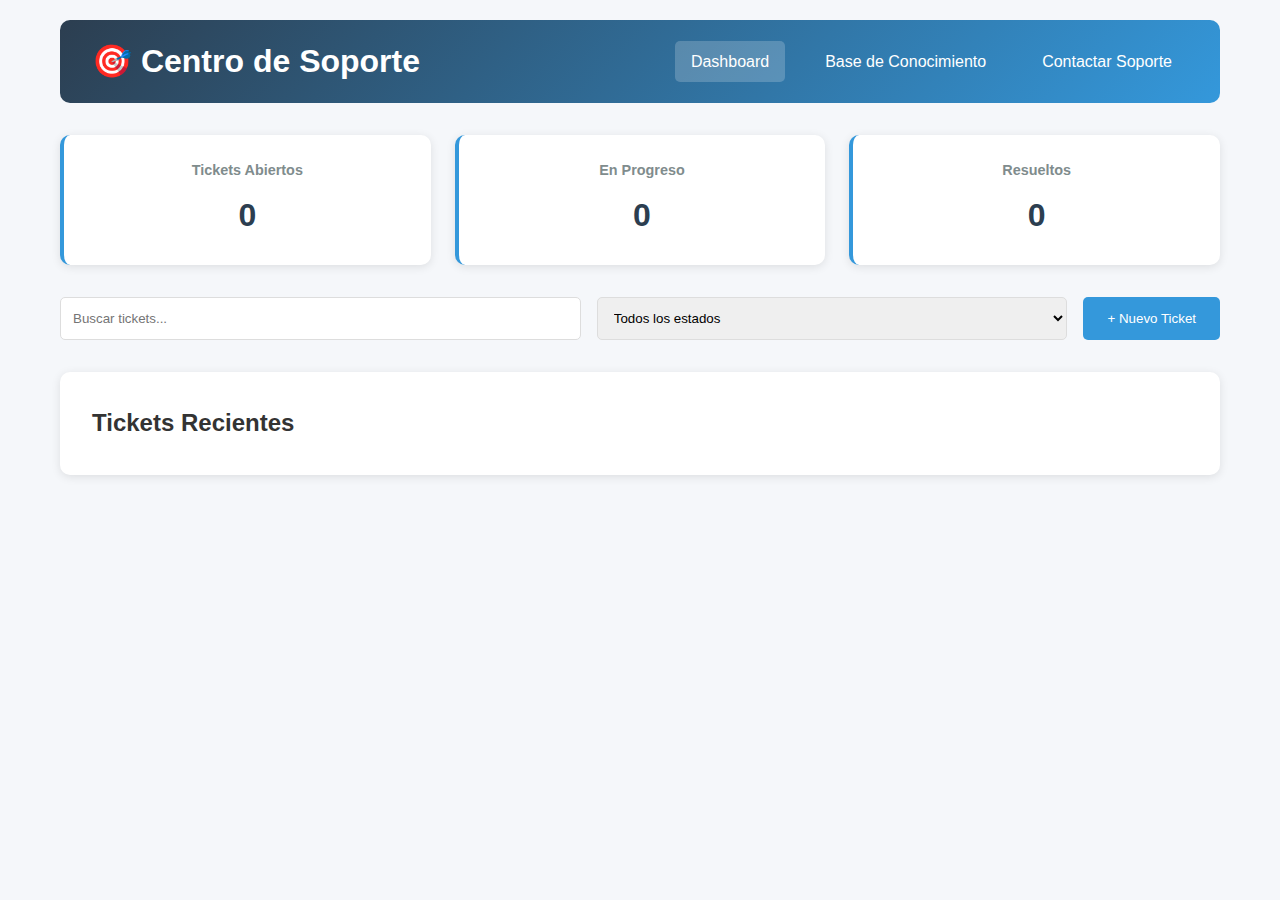
<file: index.html>
<!DOCTYPE html>
<html lang="es">
<head>
    <meta charset="UTF-8">
    <meta name="viewport" content="width=device-width, initial-scale=1.0">
    <title>FreshDesk Replica - Panel Principal</title>
    <link rel="stylesheet" href="styles.css">
</head>
<body>
    <div class="container">
        <!-- Header -->
        <header class="header">
            <h1>🎯 Centro de Soporte</h1>
            <nav class="nav">
                <a href="index.html" class="nav-link active">Dashboard</a>
                <a href="knowledge-base.html" class="nav-link">Base de Conocimiento</a>
                <a href="contact.html" class="nav-link">Contactar Soporte</a>
            </nav>
        </header>

        <!-- Estadísticas Rápidas -->
        <div class="stats-container">
            <div class="stat-card">
                <h3>Tickets Abiertos</h3>
                <span id="open-tickets-count">0</span>
            </div>
            <div class="stat-card">
                <h3>En Progreso</h3>
                <span id="progress-tickets-count">0</span>
            </div>
            <div class="stat-card">
                <h3>Resueltos</h3>
                <span id="resolved-tickets-count">0</span>
            </div>
        </div>

        <!-- Filtros y Búsqueda -->
        <div class="filters">
            <input type="text" id="search-tickets" placeholder="Buscar tickets..." class="search-input">
            <select id="status-filter" class="filter-select">
                <option value="all">Todos los estados</option>
                <option value="open">Abierto</option>
                <option value="progress">En Progreso</option>
                <option value="resolved">Resuelto</option>
            </select>
            <button onclick="createNewTicket()" class="btn-primary">+ Nuevo Ticket</button>
        </div>

        <!-- Lista de Tickets -->
        <div class="tickets-container">
            <h2>Tickets Recientes</h2>
            <div id="tickets-list" class="tickets-list">
                <!-- Los tickets se cargarán aquí dinámicamente -->
            </div>
        </div>

        <!-- Modal para nuevo ticket (oculto inicialmente) -->
        <div id="ticket-modal" class="modal">
            <div class="modal-content">
                <span class="close" onclick="closeModal()">&times;</span>
                <h3>Crear Nuevo Ticket</h3>
                <form id="ticket-form">
                    <input type="text" id="ticket-subject" placeholder="Asunto del ticket" required>
                    <textarea id="ticket-description" placeholder="Descripción del problema..." rows="4" required></textarea>
                    <select id="ticket-priority" required>
                        <option value="">Seleccionar prioridad</option>
                        <option value="low">Baja</option>
                        <option value="medium">Media</option>
                        <option value="high">Alta</option>
                    </select>
                    <button type="submit" class="btn-primary">Crear Ticket</button>
                </form>
            </div>
        </div>
    </div>

    <script src="script.js"></script>
</body>
</html>
</file>
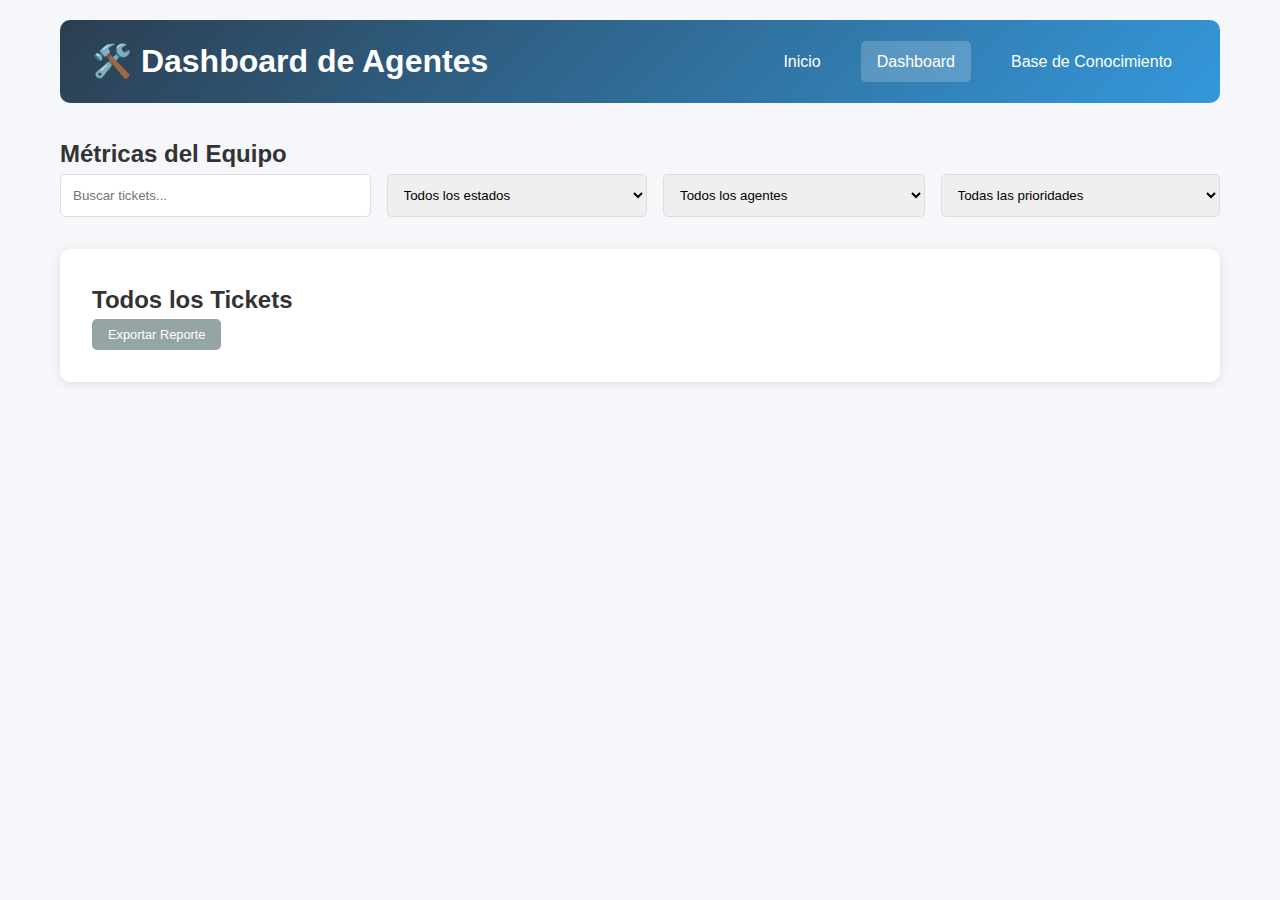
<file: agent-dashboard.html>
<!DOCTYPE html>
<html lang="es">
<head>
    <meta charset="UTF-8">
    <meta name="viewport" content="width=device-width, initial-scale=1.0">
    <title>Dashboard Agente - FreshDesk</title>
    <link rel="stylesheet" href="styles.css">
</head>
<body>
    <div class="container">
        <!-- Header -->
        <!-- Reemplazar el header en agent-dashboard.html -->
<header class="header">
    <div>
        <h1>🛠️ Dashboard de Agentes</h1>
        <div id="current-agent-header">
            <!-- Se cargará dinámicamente con la información del agente -->
        </div>
    </div>
    <nav class="nav">
        <a href="index.html" class="nav-link">Inicio</a>
        <a href="agent-dashboard.html" class="nav-link active">Dashboard</a>
        <a href="knowledge-base.html" class="nav-link">Base de Conocimiento</a>
    </nav>
</header>

        <!-- Métricas de Agentes -->
        <div class="metrics-container">
            <h2>Métricas del Equipo</h2>
            <div class="agents-stats" id="agents-stats">
                <!-- Se cargarán dinámicamente las métricas por agente -->
            </div>
        </div>

        <!-- Filtros Avanzados -->
        <div class="filters">
            <input type="text" id="search-tickets" placeholder="Buscar tickets..." class="search-input">
            <select id="status-filter" class="filter-select">
                <option value="all">Todos los estados</option>
                <option value="open">Abierto</option>
                <option value="progress">En Progreso</option>
                <option value="resolved">Resuelto</option>
            </select>
            <select id="agent-filter" class="filter-select">
                <option value="all">Todos los agentes</option>
            </select>
            <select id="priority-filter" class="filter-select">
                <option value="all">Todas las prioridades</option>
                <option value="low">Baja</option>
                <option value="medium">Media</option>
                <option value="high">Alta</option>
            </select>
        </div>

        <!-- Lista de Todos los Tickets -->
        <div class="tickets-container">
            <div class="section-header">
                <h2>Todos los Tickets</h2>
                <button onclick="exportTickets()" class="btn-secondary">Exportar Reporte</button>
            </div>
            <div id="all-tickets-list" class="tickets-list">
                <!-- Tickets cargados dinámicamente -->
            </div>
        </div>
    </div>

    <!-- Modal para Asignar Agente -->
    <div id="assign-agent-modal" class="modal">
        <div class="modal-content">
            <span class="close" onclick="closeAssignModal()">&times;</span>
            <h3>Asignar Agente</h3>
            <div id="assign-agent-form">
                <p><strong>Ticket:</strong> <span id="assign-ticket-subject"></span></p>
                <label for="agent-select">Seleccionar Agente:</label>
                <select id="agent-select" class="filter-select">
                    <!-- Opciones de agentes se cargan dinámicamente -->
                </select>
                <button onclick="assignTicketToAgent()" class="btn-primary">Asignar</button>
            </div>
        </div>
    </div>

    <script src="script.js"></script>
<script>
    // Inicializar dashboard de agente con verificación mejorada
    document.addEventListener('DOMContentLoaded', function() {
        console.log('🔧 Inicializando dashboard de agente...');
        
        // Verificar que el usuario esté autenticado como agente
        const currentAgent = getCurrentAgent();
        if (!currentAgent) {
            console.log('❌ No hay agente autenticado, redirigiendo...');
            showNotification('Debes iniciar sesión como agente', 'error');
            setTimeout(() => {
                window.location.href = 'index.html';
            }, 2000);
            return;
        }

        console.log('✅ Agente autenticado:', currentAgent.name);
        
        // Inicializar datos de muestra si es necesario
        initializeSampleData();
        
        // Cargar datos actualizados
        loadLatestData();
        
        // Inicializar la interfaz
        initializeAgentDashboard();
        
        console.log('🎯 Dashboard inicializado correctamente');
    });

    function loadLatestData() {
        // Recargar datos desde localStorage
        tickets = JSON.parse(localStorage.getItem('tickets')) || [];
        agents = JSON.parse(localStorage.getItem('agents')) || [];
        clients = JSON.parse(localStorage.getItem('clients')) || [];
        
        console.log('📊 Datos cargados:', {
            tickets: tickets.length,
            agents: agents.length,
            clients: clients.length
        });
    }

    function initializeAgentDashboard() {
        const currentAgent = getCurrentAgent();
        
        // Mostrar información del agente actual
        const agentHeader = document.getElementById('current-agent-header');
        if (agentHeader) {
            agentHeader.innerHTML = `
                <div class="agent-welcome">
                    <h2>Bienvenido, ${currentAgent.name}</h2>
                    <div class="agent-profile">
                        <span>📧 ${currentAgent.email}</span>
                        ${currentAgent.phone ? `<span>📱 ${currentAgent.phone}</span>` : ''}
                        ${currentAgent.skills ? `<span>🛠️ ${currentAgent.skills}</span>` : ''}
                        <button onclick="logoutAgent()" class="btn-secondary btn-small">Cerrar Sesión</button>
                    </div>
                </div>
            `;
        }

        // Renderizar todo
        renderAllTickets();
        updateAgentMetrics();
        updateAgentFilters();
        loadAgentsForAssignment();
        
        // Configurar event listeners para filtros
        setupFilterEventListeners();
    }

    function setupFilterEventListeners() {
        const searchInput = document.getElementById('search-tickets');
        const statusFilter = document.getElementById('status-filter');
        const agentFilter = document.getElementById('agent-filter');
        const priorityFilter = document.getElementById('priority-filter');

        if (searchInput) {
            searchInput.addEventListener('input', filterTickets);
        }
        if (statusFilter) {
            statusFilter.addEventListener('change', filterTickets);
        }
        if (agentFilter) {
            agentFilter.addEventListener('change', filterTickets);
        }
        if (priorityFilter) {
            priorityFilter.addEventListener('change', filterTickets);
        }
    }

    function filterTickets() {
        const searchTerm = document.getElementById('search-tickets').value.toLowerCase();
        const statusFilterValue = document.getElementById('status-filter').value;
        const agentFilterValue = document.getElementById('agent-filter').value;
        const priorityFilterValue = document.getElementById('priority-filter').value;
        
        const filteredTickets = tickets.filter(ticket => {
            // Filtro de búsqueda
            const matchesSearch = 
                ticket.subject.toLowerCase().includes(searchTerm) || 
                ticket.description.toLowerCase().includes(searchTerm) ||
                (ticket.clientName && ticket.clientName.toLowerCase().includes(searchTerm));
            
            // Filtro de estado
            const matchesStatus = statusFilterValue === 'all' || ticket.status === statusFilterValue;
            
            // Filtro de agente
            const matchesAgent = agentFilterValue === 'all' || ticket.agentId === agentFilterValue;
            
            // Filtro de prioridad
            const matchesPriority = priorityFilterValue === 'all' || ticket.priority === priorityFilterValue;
            
            return matchesSearch && matchesStatus && matchesAgent && matchesPriority;
        });
        
        renderAllTickets(filteredTickets);
    }
</script>
</body>
</html>
</file>
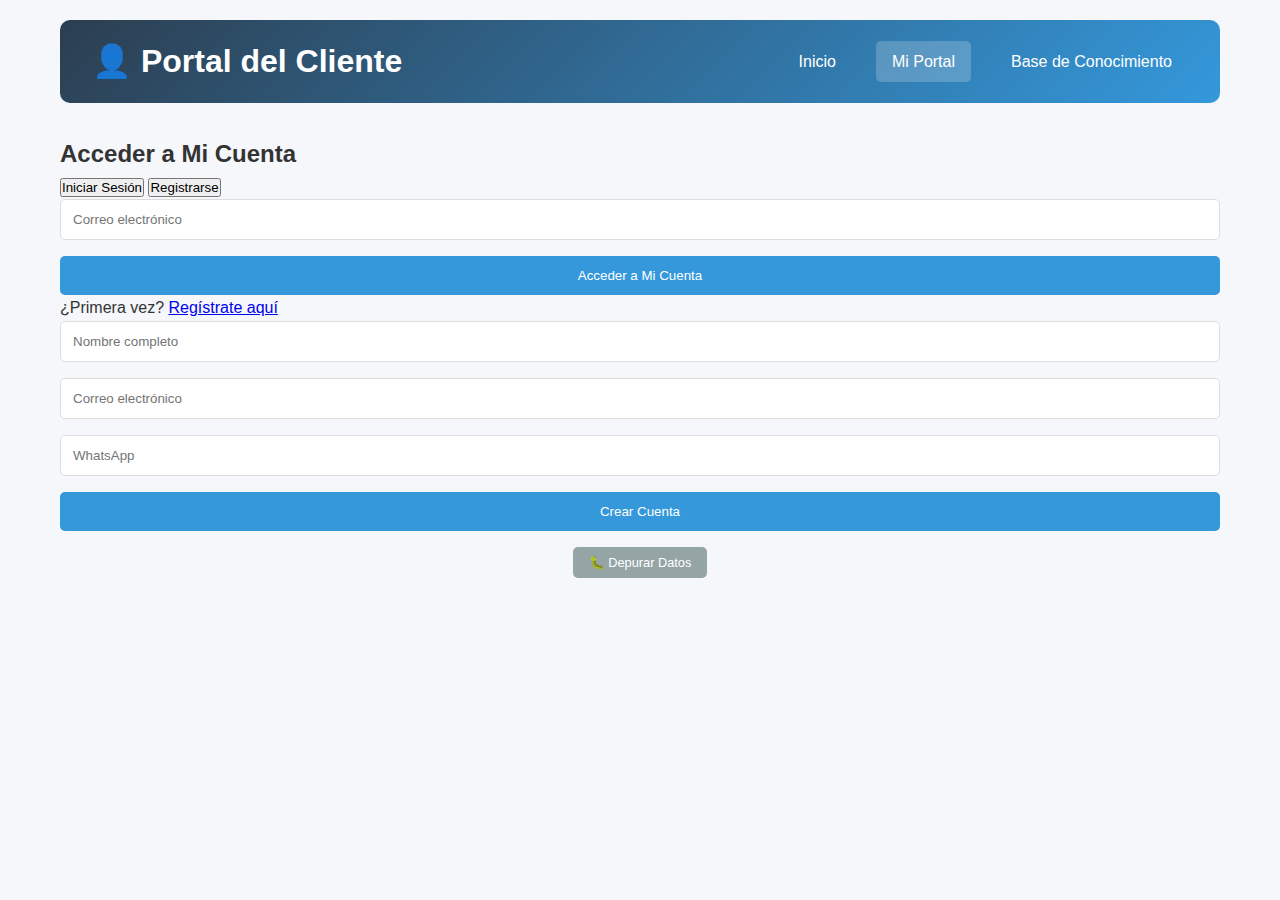
<file: client-portal.html>
<!DOCTYPE html>
<html lang="es">
<head>
    <meta charset="UTF-8">
    <meta name="viewport" content="width=device-width, initial-scale=1.0">
    <title>Portal Cliente - FreshDesk</title>
    <link rel="stylesheet" href="styles.css">
</head>
<body>
    <div class="container">
        <!-- Header -->
        <header class="header">
            <h1>👤 Portal del Cliente</h1>
            <nav class="nav">
                <a href="index.html" class="nav-link">Inicio</a>
                <a href="client-portal.html" class="nav-link active">Mi Portal</a>
                <a href="knowledge-base.html" class="nav-link">Base de Conocimiento</a>
            </nav>
        </header>

        <!-- Registro/Login de Cliente -->
        <div id="client-auth-section" class="auth-section">
            <div class="auth-card">
                <h2>Acceder a Mi Cuenta</h2>
                <div class="auth-tabs">
                    <button class="tab-button active" onclick="openTab('login-tab')">Iniciar Sesión</button>
                    <button class="tab-button" onclick="openTab('register-tab')">Registrarse</button>
                </div>

                <!-- Login -->
                <div id="login-tab" class="tab-content active">
                    <form id="login-form">
                        <input type="email" id="login-email" placeholder="Correo electrónico" required>
                        <button type="submit" class="btn-primary">Acceder a Mi Cuenta</button>
                    </form>
                    <p class="auth-note">¿Primera vez? <a href="#" onclick="openTab('register-tab')">Regístrate aquí</a></p>
                </div>

                <!-- Registro -->
                <div id="register-tab" class="tab-content">
                    <form id="register-form">
                        <input type="text" id="register-name" placeholder="Nombre completo" required>
                        <input type="email" id="register-email" placeholder="Correo electrónico" required>
                        <input type="tel" id="register-phone" placeholder="WhatsApp" required>
                        <button type="submit" class="btn-primary">Crear Cuenta</button>
                    </form>
                </div>

                <!-- Botón de depuración temporal -->
                <div style="text-align: center; margin-top: 1rem;">
                    <button onclick="debugClientData()" class="btn-secondary" style="font-size: 0.8rem;">
                        🐛 Depurar Datos
                    </button>
                </div>
            </div>
        </div>

        <!-- Dashboard del Cliente (oculto inicialmente) -->
        <div id="client-dashboard" class="client-dashboard" style="display: none;">
            <!-- Bienvenida -->
            <div class="welcome-section">
                <h2>Bienvenido, <span id="client-name"></span></h2>
                <button onclick="showNewTicketForm()" class="btn-primary">+ Nuevo Ticket</button>
            </div>

            <!-- Métricas del Cliente -->
            <div class="client-metrics">
                <div class="metric-card">
                    <h3>Mis Tickets Abiertos</h3>
                    <span id="client-open-tickets">0</span>
                </div>
                <div class="metric-card">
                    <h3>En Progreso</h3>
                    <span id="client-progress-tickets">0</span>
                </div>
                <div class="metric-card">
                    <h3>Resueltos</h3>
                    <span id="client-resolved-tickets">0</span>
                </div>
            </div>

            <!-- Formulario Nuevo Ticket -->
            <div id="new-ticket-form" class="ticket-form-section" style="display: none;">
                <h3>Crear Nuevo Ticket</h3>
                <form id="client-ticket-form">
                    <input type="text" id="client-ticket-subject" placeholder="Asunto" required>
                    <textarea id="client-ticket-description" placeholder="Describe tu problema..." rows="4" required></textarea>
                    <select id="client-ticket-priority" required>
                        <option value="">Seleccionar prioridad</option>
                        <option value="low">Baja</option>
                        <option value="medium">Media</option>
                        <option value="high">Alta</option>
                    </select>
                    <div class="form-actions">
                        <button type="submit" class="btn-primary">Enviar Ticket</button>
                        <button type="button" onclick="hideNewTicketForm()" class="btn-secondary">Cancelar</button>
                    </div>
                </form>
            </div>

            <!-- Tickets del Cliente -->
            <div class="client-tickets">
                <h3>Mis Tickets</h3>
                <div id="client-tickets-list" class="tickets-list">
                    <!-- Tickets del cliente cargados dinámicamente -->
                </div>
            </div>
        </div>
    </div>

    <script src="script.js"></script>
    <script>
        // Funcionalidades específicas del portal de cliente
        let currentClient = null;

        function openTab(tabName) {
            // Ocultar todos los tabs
            document.querySelectorAll('.tab-content').forEach(tab => {
                tab.classList.remove('active');
            });
            document.querySelectorAll('.tab-button').forEach(button => {
                button.classList.remove('active');
            });

            // Mostrar tab seleccionado
            document.getElementById(tabName).classList.add('active');
            event.currentTarget.classList.add('active');
        }

        function showNewTicketForm() {
            document.getElementById('new-ticket-form').style.display = 'block';
        }

        function hideNewTicketForm() {
            document.getElementById('new-ticket-form').style.display = 'none';
            document.getElementById('client-ticket-form').reset();
        }

        function showClientDashboard(client) {
            currentClient = client;
            localStorage.setItem('currentClient', JSON.stringify(client));
            
            document.getElementById('client-auth-section').style.display = 'none';
            document.getElementById('client-dashboard').style.display = 'block';
            document.getElementById('client-name').textContent = client.name;
            
            renderClientTickets();
            updateClientMetrics();
        }

        function renderClientTickets() {
            if (!currentClient) {
                console.log('No hay cliente actual');
                return;
            }
            
            const ticketsList = document.getElementById('client-tickets-list');
            if (!ticketsList) {
                console.error('No se encontró client-tickets-list');
                return;
            }
            
            // Recargar datos actualizados
            tickets = JSON.parse(localStorage.getItem('tickets')) || [];
            agents = JSON.parse(localStorage.getItem('agents')) || [];
            
            const clientTickets = tickets.filter(ticket => ticket.clientEmail === currentClient.email);
            console.log('Tickets del cliente:', clientTickets);
            
            ticketsList.innerHTML = '';
            
            if (clientTickets.length === 0) {
                ticketsList.innerHTML = '<p style="text-align: center; color: #7f8c8d; padding: 2rem;">No tienes tickets aún.</p>';
                return;
            }
            
            clientTickets.forEach(ticket => {
                try {
                    const ticketElement = createClientTicketElement(ticket);
                    ticketsList.appendChild(ticketElement);
                } catch (error) {
                    console.error('Error al renderizar ticket:', ticket, error);
                }
            });
        }

        function createClientTicketElement(ticket) {
            const ticketDiv = document.createElement('div');
            ticketDiv.className = 'ticket-item';
            
            let agentInfo = '';
            if (ticket.agentId) {
                const agent = agents.find(a => a.id === ticket.agentId);
                if (agent) {
                    agentInfo = `
                        <div class="assigned-agent-info">
                            <h4>🛠️ Agente Asignado</h4>
                            <div class="agent-contact">
                                <strong>${agent.name}</strong>
                                ${agent.skills ? `<div class="agent-skills">${agent.skills}</div>` : ''}
                                <div class="agent-contact-details">
                                    <span>📧 ${agent.email}</span>
                                    ${agent.phone ? `<span>📱 ${agent.phone}</span>` : ''}
                                </div>
                            </div>
                        </div>
                    `;
                }
            } else {
                agentInfo = `
                    <div class="assigned-agent-info waiting">
                        <h4>⏳ Esperando asignación</h4>
                        <p>Tu ticket será asignado a un agente pronto</p>
                    </div>
                `;
            }
            
            // Mostrar resumen del chat
            let chatSummary = '';
            if (ticket.chatMessages && ticket.chatMessages.length > 0) {
                const agentMessages = ticket.chatMessages.filter(msg => msg.type === 'agent_message').length;
                const lastMessages = ticket.chatMessages.slice(-3).map(msg => `
                    <div class="client-chat-message ${msg.type === 'agent_message' ? 'agent' : 'system'}">
                        <strong>${msg.type === 'agent_message' ? '🛠️ Agente' : '📢 Sistema'}:</strong>
                        ${escapeHtml(msg.content.length > 100 ? msg.content.substring(0, 100) + '...' : msg.content)}
                    </div>
                `).join('');
                
                chatSummary = `
                    <div class="client-chat-summary">
                        <h4>💬 Historial de Conversación</h4>
                        <div class="chat-messages-preview">
                            ${lastMessages}
                        </div>
                        <small>${agentMessages} mensajes del agente • Última actualización: ${new Date(ticket.chatMessages[ticket.chatMessages.length-1].timestamp).toLocaleDateString()}</small>
                    </div>
                `;
            }
            
            ticketDiv.innerHTML = `
                <div class="ticket-header">
                    <div>
                        <div class="ticket-subject">${escapeHtml(ticket.subject)}</div>
                        <div class="ticket-priority ${'priority-' + ticket.priority}">
                            Prioridad: ${ticket.priority.charAt(0).toUpperCase() + ticket.priority.slice(1)}
                        </div>
                    </div>
                    <div class="ticket-agent-info">
                        <span class="ticket-status status-${ticket.status}">
                            ${getStatusText(ticket.status)}
                        </span>
                    </div>
                </div>
                <p>${escapeHtml(ticket.description)}</p>
                ${agentInfo}
                ${chatSummary}
                <div class="ticket-meta">
                    <small>Creado: ${new Date(ticket.createdAt).toLocaleDateString()}</small>
                    ${ticket.updates && ticket.updates.length > 0 ? 
                        `<small>Última actualización: ${new Date(ticket.updates[ticket.updates.length-1].timestamp).toLocaleDateString()}</small>` : ''}
                </div>
            `;
            return ticketDiv;
        }

        function updateClientMetrics() {
            if (!currentClient) return;
            
            // Recargar datos actualizados
            tickets = JSON.parse(localStorage.getItem('tickets')) || [];
            
            const clientTickets = tickets.filter(ticket => ticket.clientEmail === currentClient.email);
            const metrics = {
                open: clientTickets.filter(t => t.status === 'open').length,
                progress: clientTickets.filter(t => t.status === 'progress').length,
                resolved: clientTickets.filter(t => t.status === 'resolved').length
            };
            
            console.log('Métricas del cliente:', metrics);
            
            const openElement = document.getElementById('client-open-tickets');
            const progressElement = document.getElementById('client-progress-tickets');
            const resolvedElement = document.getElementById('client-resolved-tickets');
            
            if (openElement) openElement.textContent = metrics.open;
            if (progressElement) progressElement.textContent = metrics.progress;
            if (resolvedElement) resolvedElement.textContent = metrics.resolved;
        }

        function handleClientLogin(e) {
            e.preventDefault();
            const email = document.getElementById('login-email').value;
            
            const result = loginClient(email);
            if (result.success) {
                showClientDashboard(result.client);
                showNotification('Bienvenido de nuevo', 'success');
            } else {
                showNotification(result.message, 'error');
            }
        }

        function handleClientRegistration(e) {
            e.preventDefault();
            const name = document.getElementById('register-name').value;
            const email = document.getElementById('register-email').value;
            const phone = document.getElementById('register-phone').value;
            
            const result = registerClient(name, email, phone);
            if (result.success) {
                showClientDashboard(result.client);
                showNotification('Cuenta creada exitosamente', 'success');
            } else {
                showNotification(result.message, 'error');
            }
        }

        function handleClientTicketSubmit(e) {
            e.preventDefault();
            
            if (!currentClient) {
                showNotification('Debes iniciar sesión primero', 'error');
                return;
            }
            
            const subject = document.getElementById('client-ticket-subject').value;
            const description = document.getElementById('client-ticket-description').value;
            const priority = document.getElementById('client-ticket-priority').value;
            
            createClientTicket(subject, description, priority, currentClient.email, currentClient.name);
            
            showNotification('Ticket creado exitosamente', 'success');
            hideNewTicketForm();
            renderClientTickets();
            updateClientMetrics();
        }

        function debugClientData() {
            console.log('=== DATOS DEL CLIENTE ===');
            console.log('Cliente actual:', currentClient);
            console.log('Todos los tickets:', tickets);
            console.log('Todos los agentes:', agents);
            console.log('Todos los clientes:', clients);
            
            if (currentClient) {
                const clientTickets = tickets.filter(t => t.clientEmail === currentClient.email);
                console.log('Tickets del cliente actual:', clientTickets);
            }
            
            alert('Revisa la consola (F12) para ver los datos de depuración');
        }

        // Funciones auxiliares para el portal del cliente
        function escapeHtml(unsafe) {
            if (!unsafe) return '';
            return unsafe
                .replace(/&/g, "&amp;")
                .replace(/</g, "&lt;")
                .replace(/>/g, "&gt;")
                .replace(/"/g, "&quot;")
                .replace(/'/g, "&#039;");
        }

        function getStatusText(status) {
            const statusMap = {
                'open': 'Abierto',
                'progress': 'En Progreso',
                'resolved': 'Resuelto'
            };
            return statusMap[status] || status;
        }

        // Inicializar portal de cliente
        document.addEventListener('DOMContentLoaded', function() {
            console.log('🔧 Inicializando portal del cliente...');
            
            // Cargar datos iniciales
            tickets = JSON.parse(localStorage.getItem('tickets')) || [];
            agents = JSON.parse(localStorage.getItem('agents')) || [];
            clients = JSON.parse(localStorage.getItem('clients')) || [];
            
            // Verificar si ya hay un cliente logueado
            const savedClient = localStorage.getItem('currentClient');
            if (savedClient) {
                try {
                    const client = JSON.parse(savedClient);
                    showClientDashboard(client);
                    console.log('Cliente recuperado:', client);
                } catch (error) {
                    console.error('Error al recuperar cliente:', error);
                    localStorage.removeItem('currentClient');
                }
            }
            
            setupClientForms();
        });

        function setupClientForms() {
            const loginForm = document.getElementById('login-form');
            const registerForm = document.getElementById('register-form');
            const ticketForm = document.getElementById('client-ticket-form');

            if (loginForm) {
                loginForm.addEventListener('submit', handleClientLogin);
            }

            if (registerForm) {
                registerForm.addEventListener('submit', handleClientRegistration);
            }

            if (ticketForm) {
                ticketForm.addEventListener('submit', handleClientTicketSubmit);
            }
        }

        // Hacer funciones disponibles globalmente
        window.openTab = openTab;
        window.showNewTicketForm = showNewTicketForm;
        window.hideNewTicketForm = hideNewTicketForm;
        window.debugClientData = debugClientData;
    </script>
</body>
</html>
</file>
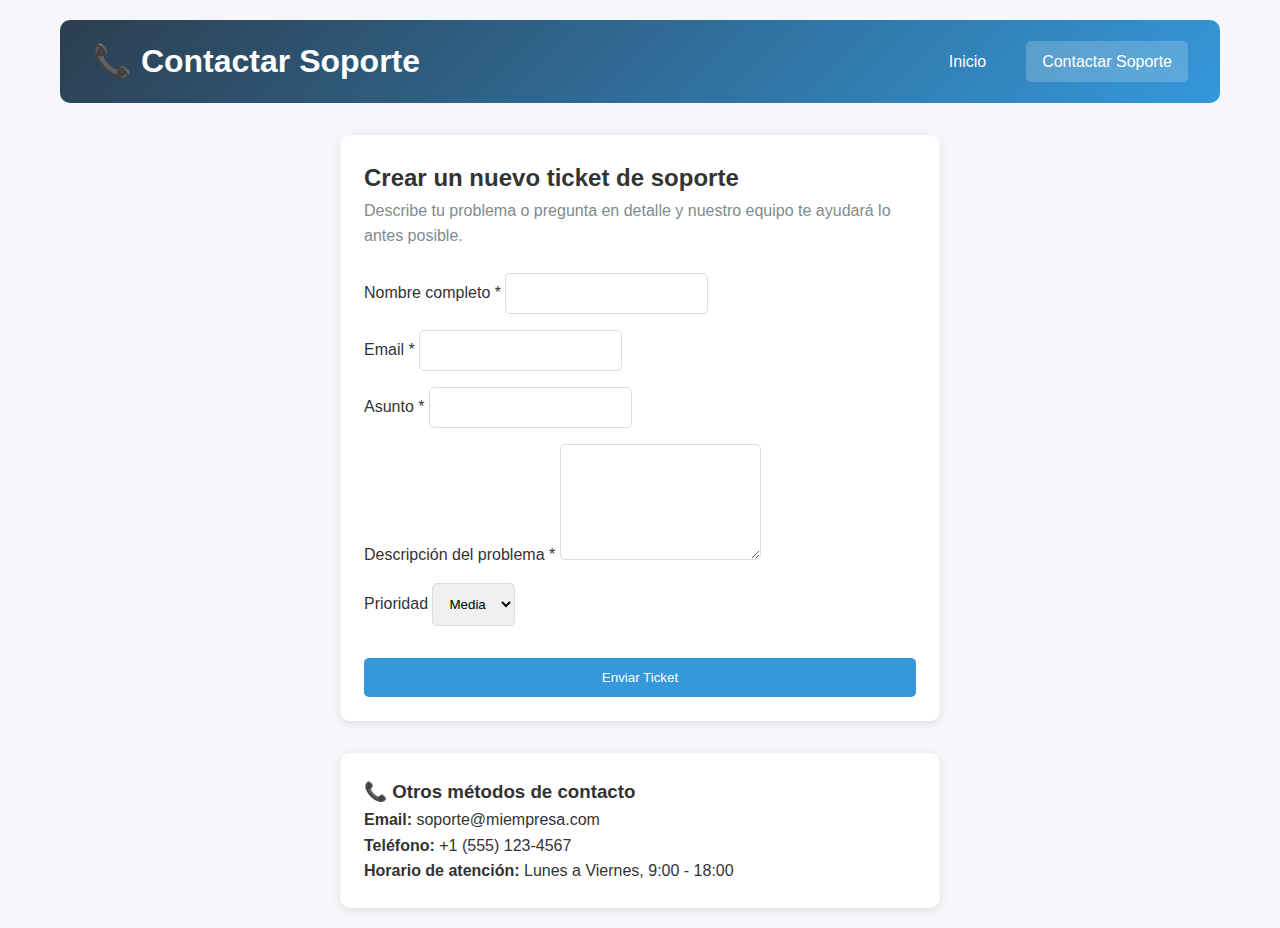
<file: contact.html>
<!DOCTYPE html>
<html lang="es">
<head>
    <meta charset="UTF-8">
    <meta name="viewport" content="width=device-width, initial-scale=1.0">
    <title>Contactar Soporte - FreshDesk Replica</title>
    <link rel="stylesheet" href="styles.css">
</head>
<body>
    <div class="container">
        <header class="header">
            <h1>📞 Contactar Soporte</h1>
            <nav class="nav">
                <a href="index.html" class="nav-link">Inicio</a>
                <a href="contact.html" class="nav-link active">Contactar Soporte</a>
            </nav>
        </header>

        <div style="max-width: 600px; margin: 0 auto;">
            <div class="article-card">
                <h2>Crear un nuevo ticket de soporte</h2>
                <p style="margin-bottom: 1.5rem; color: #7f8c8d;">
                    Describe tu problema o pregunta en detalle y nuestro equipo te ayudará lo antes posible.
                </p>
                
                <form id="contact-form">
                    <div>
                        <label for="contact-name">Nombre completo *</label>
                        <input type="text" id="contact-name" required>
                    </div>
                    
                    <div>
                        <label for="contact-email">Email *</label>
                        <input type="email" id="contact-email" required>
                    </div>
                    
                    <div>
                        <label for="contact-subject">Asunto *</label>
                        <input type="text" id="contact-subject" required>
                    </div>
                    
                    <div>
                        <label for="contact-description">Descripción del problema *</label>
                        <textarea id="contact-description" rows="6" required></textarea>
                    </div>
                    
                    <div>
                        <label for="contact-priority">Prioridad</label>
                        <select id="contact-priority">
                            <option value="low">Baja</option>
                            <option value="medium" selected>Media</option>
                            <option value="high">Alta</option>
                        </select>
                    </div>
                    
                    <button type="submit" class="btn-primary" style="width: 100%; margin-top: 1rem;">
                        Enviar Ticket
                    </button>
                </form>
            </div>
            
            <div class="article-card" style="margin-top: 2rem;">
                <h3>📞 Otros métodos de contacto</h3>
                <p><strong>Email:</strong> soporte@miempresa.com</p>
                <p><strong>Teléfono:</strong> +1 (555) 123-4567</p>
                <p><strong>Horario de atención:</strong> Lunes a Viernes, 9:00 - 18:00</p>
            </div>
        </div>
    </div>

<script>
// Polyfill para localStorage en navegadores antiguos
if (!window.localStorage) {
    window.localStorage = {
        getItem: function() { return null; },
        setItem: function() {},
        removeItem: function() {}
    };
}

// Polyfill para funciones modernas de JavaScript
if (!NodeList.prototype.forEach) {
    NodeList.prototype.forEach = Array.prototype.forEach;
}
</script>
    
    <script>
        document.getElementById('contact-form').addEventListener('submit', function(e) {
            e.preventDefault();
            
            const name = document.getElementById('contact-name').value;
            const email = document.getElementById('contact-email').value;
            const subject = document.getElementById('contact-subject').value;
            const description = document.getElementById('contact-description').value;
            const priority = document.getElementById('contact-priority').value;
            
            // Obtener tickets existentes
            let tickets = JSON.parse(localStorage.getItem('tickets')) || [];
            
            // Crear nuevo ticket
            const newTicket = {
                id: Date.now(),
                subject: subject,
                description: description,
                status: 'open',
                priority: priority,
                clientName: name,
                clientEmail: email,
                createdAt: new Date().toISOString(),
                agentId: null
            };
            
            tickets.unshift(newTicket);
            localStorage.setItem('tickets', JSON.stringify(tickets));
            
            alert('Ticket creado exitosamente. Serás redirigido al inicio.');
            window.location.href = 'index.html';
        });
    </script>
</body>
</html>
</file>
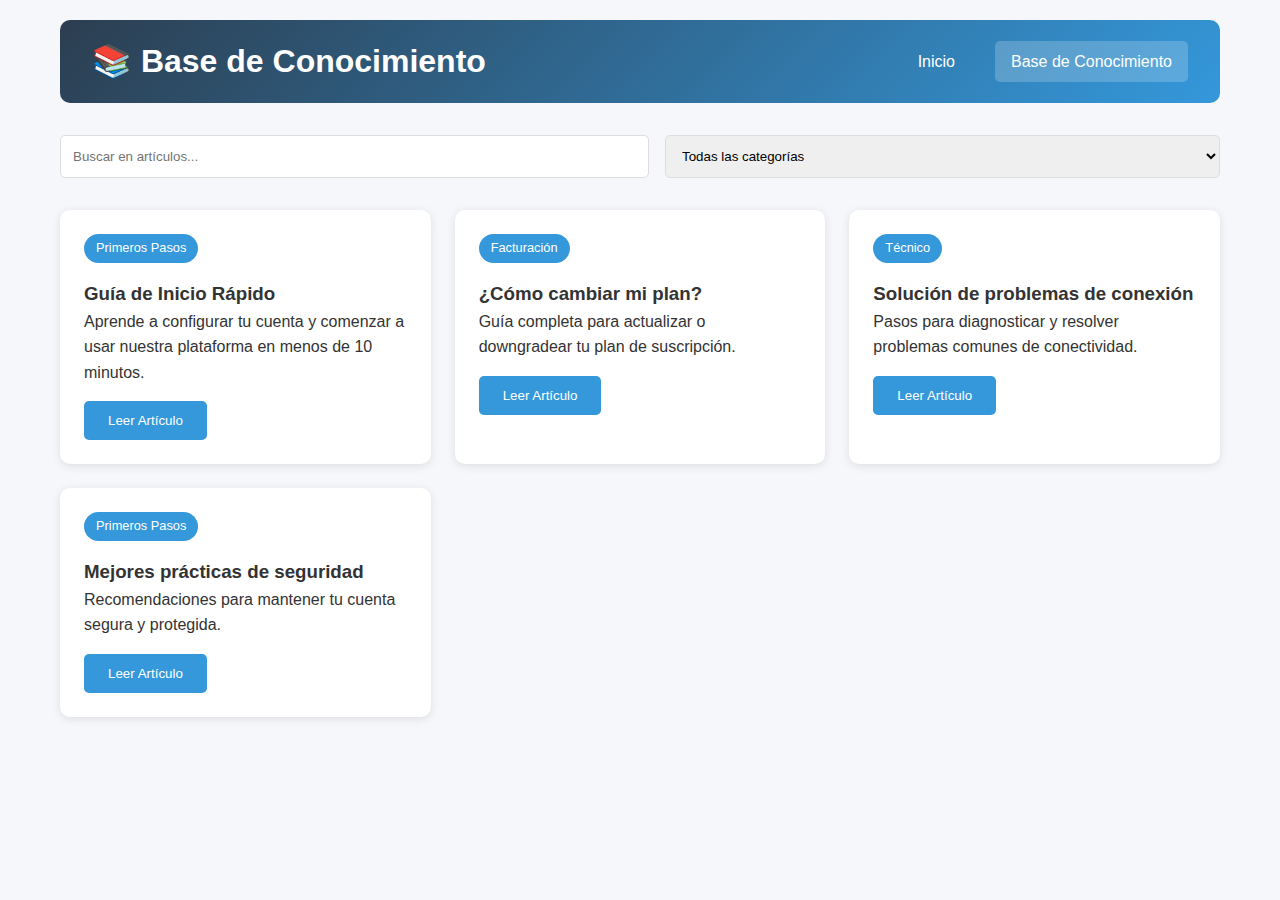
<file: knowledge-base.html>
<!DOCTYPE html>
<html lang="es">
<head>
    <meta charset="UTF-8">
    <meta name="viewport" content="width=device-width, initial-scale=1.0">
    <title>Base de Conocimiento - FreshDesk Replica</title>
    <link rel="stylesheet" href="styles.css">
</head>
<body>
    <div class="container">
        <header class="header">
            <h1>📚 Base de Conocimiento</h1>
            <nav class="nav">
                <a href="index.html" class="nav-link">Inicio</a>
                <a href="knowledge-base.html" class="nav-link active">Base de Conocimiento</a>
            </nav>
        </header>

        <div class="filters">
            <input type="text" placeholder="Buscar en artículos..." class="search-input">
            <select class="filter-select">
                <option value="all">Todas las categorías</option>
                <option value="getting-started">Primeros Pasos</option>
                <option value="billing">Facturación</option>
                <option value="technical">Problemas Técnicos</option>
            </select>
        </div>

        <div class="articles-grid">
            <div class="article-card">
                <span class="article-category">Primeros Pasos</span>
                <h3>Guía de Inicio Rápido</h3>
                <p>Aprende a configurar tu cuenta y comenzar a usar nuestra plataforma en menos de 10 minutos.</p>
                <button class="btn-primary" style="margin-top: 1rem;">Leer Artículo</button>
            </div>
            
            <div class="article-card">
                <span class="article-category">Facturación</span>
                <h3>¿Cómo cambiar mi plan?</h3>
                <p>Guía completa para actualizar o downgradear tu plan de suscripción.</p>
                <button class="btn-primary" style="margin-top: 1rem;">Leer Artículo</button>
            </div>
            
            <div class="article-card">
                <span class="article-category">Técnico</span>
                <h3>Solución de problemas de conexión</h3>
                <p>Pasos para diagnosticar y resolver problemas comunes de conectividad.</p>
                <button class="btn-primary" style="margin-top: 1rem;">Leer Artículo</button>
            </div>
            
            <div class="article-card">
                <span class="article-category">Primeros Pasos</span>
                <h3>Mejores prácticas de seguridad</h3>
                <p>Recomendaciones para mantener tu cuenta segura y protegida.</p>
                <button class="btn-primary" style="margin-top: 1rem;">Leer Artículo</button>
            </div>
        </div>
    </div>
</body>
</html>

<script>
// Polyfill para localStorage en navegadores antiguos
if (!window.localStorage) {
    window.localStorage = {
        getItem: function() { return null; },
        setItem: function() {},
        removeItem: function() {}
    };
}

// Polyfill para funciones modernas de JavaScript
if (!NodeList.prototype.forEach) {
    NodeList.prototype.forEach = Array.prototype.forEach;
}
</script>
</file>
<file: styles.css>
/* Reset y estilos base */
* {
    margin: 0;
    padding: 0;
    box-sizing: border-box;
}

body {
    font-family: 'Segoe UI', Tahoma, Geneva, Verdana, sans-serif;
    background-color: #f5f7fa;
    color: #333;
    line-height: 1.6;
}

.container {
    max-width: 1200px;
    margin: 0 auto;
    padding: 20px;
}

/* Header */
.header {
    background: linear-gradient(135deg, #2c3e50, #3498db);
    color: white;
    padding: 1rem 2rem;
    border-radius: 10px;
    margin-bottom: 2rem;
    display: flex;
    justify-content: space-between;
    align-items: center;
}

.nav {
    display: flex;
    gap: 1.5rem;
}

.nav-link {
    color: white;
    text-decoration: none;
    padding: 0.5rem 1rem;
    border-radius: 5px;
    transition: background-color 0.3s;
}

.nav-link:hover, .nav-link.active {
    background-color: rgba(255, 255, 255, 0.2);
}

/* Estadísticas */
.stats-container {
    display: grid;
    grid-template-columns: repeat(auto-fit, minmax(200px, 1fr));
    gap: 1.5rem;
    margin-bottom: 2rem;
}

.stat-card {
    background: white;
    padding: 1.5rem;
    border-radius: 10px;
    box-shadow: 0 2px 10px rgba(0, 0, 0, 0.1);
    text-align: center;
    border-left: 4px solid #3498db;
}

.stat-card h3 {
    color: #7f8c8d;
    font-size: 0.9rem;
    margin-bottom: 0.5rem;
}

.stat-card span {
    font-size: 2rem;
    font-weight: bold;
    color: #2c3e50;
}

/* Filtros */
.filters {
    display: flex;
    gap: 1rem;
    margin-bottom: 2rem;
    flex-wrap: wrap;
}

.search-input, .filter-select {
    padding: 0.75rem;
    border: 1px solid #ddd;
    border-radius: 5px;
    flex-grow: 1;
    min-width: 200px;
}

.btn-primary {
    background: #3498db;
    color: white;
    border: none;
    padding: 0.75rem 1.5rem;
    border-radius: 5px;
    cursor: pointer;
    transition: background-color 0.3s;
}

.btn-primary:hover {
    background: #2980b9;
}

/* Lista de Tickets */
.tickets-container {
    background: white;
    padding: 2rem;
    border-radius: 10px;
    box-shadow: 0 2px 10px rgba(0, 0, 0, 0.1);
}

.tickets-list {
    display: flex;
    flex-direction: column;
    gap: 1rem;
}

.ticket-item {
    background: #f8f9fa;
    padding: 1.5rem;
    border-radius: 8px;
    border-left: 4px solid #3498db;
    transition: transform 0.2s;
}

.ticket-item:hover {
    transform: translateY(-2px);
    box-shadow: 0 4px 15px rgba(0, 0, 0, 0.1);
}

.ticket-header {
    display: flex;
    justify-content: space-between;
    align-items: flex-start;
    margin-bottom: 0.5rem;
}

.ticket-subject {
    font-weight: bold;
    color: #2c3e50;
    margin-bottom: 0.5rem;
}

.ticket-status {
    padding: 0.25rem 0.75rem;
    border-radius: 20px;
    font-size: 0.8rem;
    font-weight: bold;
}

.status-open { background: #ffeaa7; color: #e17055; }
.status-progress { background: #81ecec; color: #00cec9; }
.status-resolved { background: #55efc4; color: #00b894; }

.ticket-priority {
    font-size: 0.8rem;
    color: #7f8c8d;
}

.priority-high { color: #e74c3c; font-weight: bold; }
.priority-medium { color: #f39c12; }
.priority-low { color: #27ae60; }

.ticket-actions {
    margin-top: 1rem;
    display: flex;
    gap: 0.5rem;
}

.btn-secondary {
    background: #95a5a6;
    color: white;
    border: none;
    padding: 0.5rem 1rem;
    border-radius: 5px;
    cursor: pointer;
    font-size: 0.8rem;
}

.btn-danger {
    background: #e74c3c;
    color: white;
    border: none;
    padding: 0.5rem 1rem;
    border-radius: 5px;
    cursor: pointer;
    font-size: 0.8rem;
}

/* Modal */
.modal {
    display: none;
    position: fixed;
    z-index: 1000;
    left: 0;
    top: 0;
    width: 100%;
    height: 100%;
    background-color: rgba(0, 0, 0, 0.5);
}

.modal-content {
    background-color: white;
    margin: 5% auto;
    padding: 2rem;
    border-radius: 10px;
    width: 90%;
    max-width: 500px;
    position: relative;
}

.close {
    position: absolute;
    right: 1rem;
    top: 1rem;
    font-size: 1.5rem;
    cursor: pointer;
    color: #7f8c8d;
}

/* Formularios */
form {
    display: flex;
    flex-direction: column;
    gap: 1rem;
}

input, textarea, select {
    padding: 0.75rem;
    border: 1px solid #ddd;
    border-radius: 5px;
    font-family: inherit;
}

/* Base de Conocimiento */
.articles-grid {
    display: grid;
    grid-template-columns: repeat(auto-fill, minmax(300px, 1fr));
    gap: 1.5rem;
    margin-top: 2rem;
}

.article-card {
    background: white;
    padding: 1.5rem;
    border-radius: 10px;
    box-shadow: 0 2px 10px rgba(0, 0, 0, 0.1);
    transition: transform 0.2s;
}

.article-card:hover {
    transform: translateY(-3px);
}

.article-category {
    background: #3498db;
    color: white;
    padding: 0.25rem 0.75rem;
    border-radius: 15px;
    font-size: 0.8rem;
    display: inline-block;
    margin-bottom: 1rem;
}
</file>
